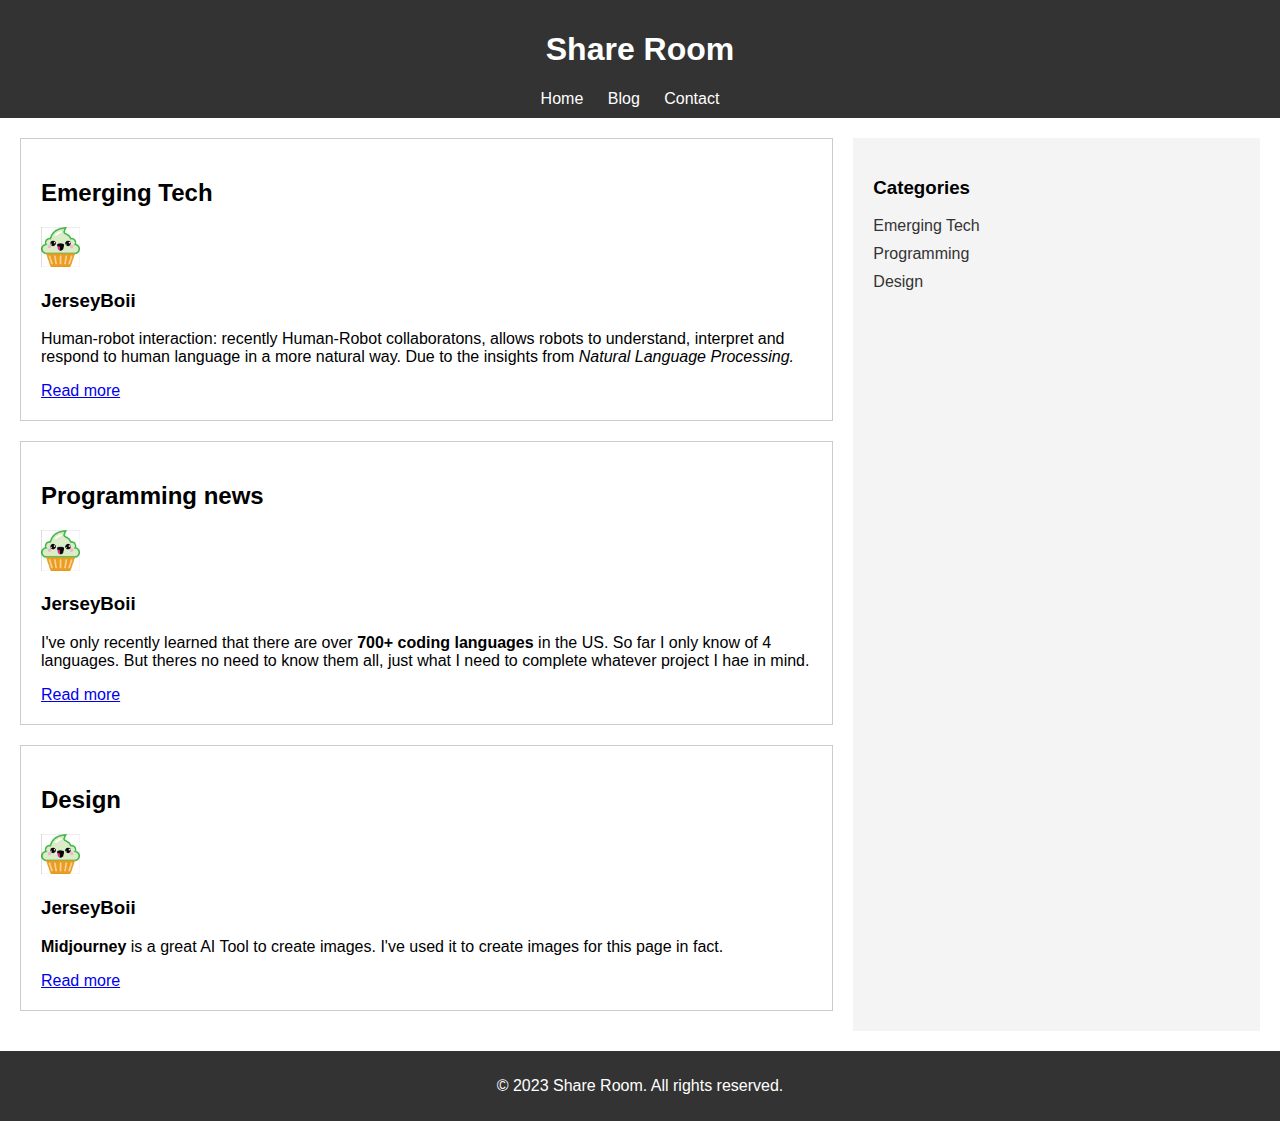
<file: index.html>
<!DOCTYPE html>
<html lang="en">
<head>
	<meta charset="UTF-8">
	<meta name="viewport" content="width=device-width, initial-scale=1.0">
	<link rel="stylesheet" type="text/css" href="css/main.css">
	<title>Blog Zone</title>
</head>
<header>
	<h1>Share Room</h1>
		<nav>
			<ul>
				<li><a href="./index.html">Home</a></li>
				<li class="dropdown">
					<a href="#">Blog</a>
				<div class="dropdown-content">
					<a href="pages/emerging-tech.html">Emerging-Tech</a>
					<a href="pages/programming-news.html">Programming-News</a>
					<a href="pages/design.html">Design</a>
				</div>
			    </li>
				<li><a href="pages/contact.html">Contact</a></li>
			</ul>
		</nav>
</header>
<body>
<div class="grid-box">
	<section class="content">
		<article class="blog-post">
			<h2>Emerging Tech</h2>
				<img src="images/cupcake_moji.png" alt="Post Image">
				<h3>JerseyBoii</h3>
				    <p>
					Human-robot interaction: recently Human-Robot collaboratons, allows robots to understand, interpret and respond to human language in a more natural way. Due to the insights from <em>Natural Language Processing.</em>
				    </p>	
			<a href="pages/emerging-tech.html" class="additional-info">Read more</a>
		</article>
		<article class="blog-post">
			<h2>Programming news</h2>
				<img src="images/cupcake_moji.png" alt="Post Image">
				<h3>JerseyBoii</h3>
				    <p>
					I've only recently learned that there are over <b>700+ coding languages</b> in the US. So far I only know of 4 languages. But theres no need to know them all, just what I need to complete whatever project I hae in mind.
				    </p>
			<a href="pages/programming-news.html" class="additional-info">Read more</a>
		</article>
		<article class="blog-post">
			<h2>Design</h2>
			    <img src="images/cupcake_moji.png" alt="Post Image">
				<h3>JerseyBoii</h3>
				    <p>
					<b>Midjourney</b> is a great AI Tool to create images. I've used it to create images for this page in fact.
				    </p>
			<a href="pages/design.html">Read more</a>
		</article>
	</section>				
</body>
    <div class="nav_container">
 	<h3>Categories</h3>
		<a href="pages/emerging-tech.html">Emerging Tech</a>
		<a href="pages/programming-news.html">Programming</a>
		<a href="pages/design.html">Design</a>
    </div> 
</div>
<footer>
		<p>&copy; 2023 Share Room. All rights reserved.</p>
</footer>       
</html>
</file>
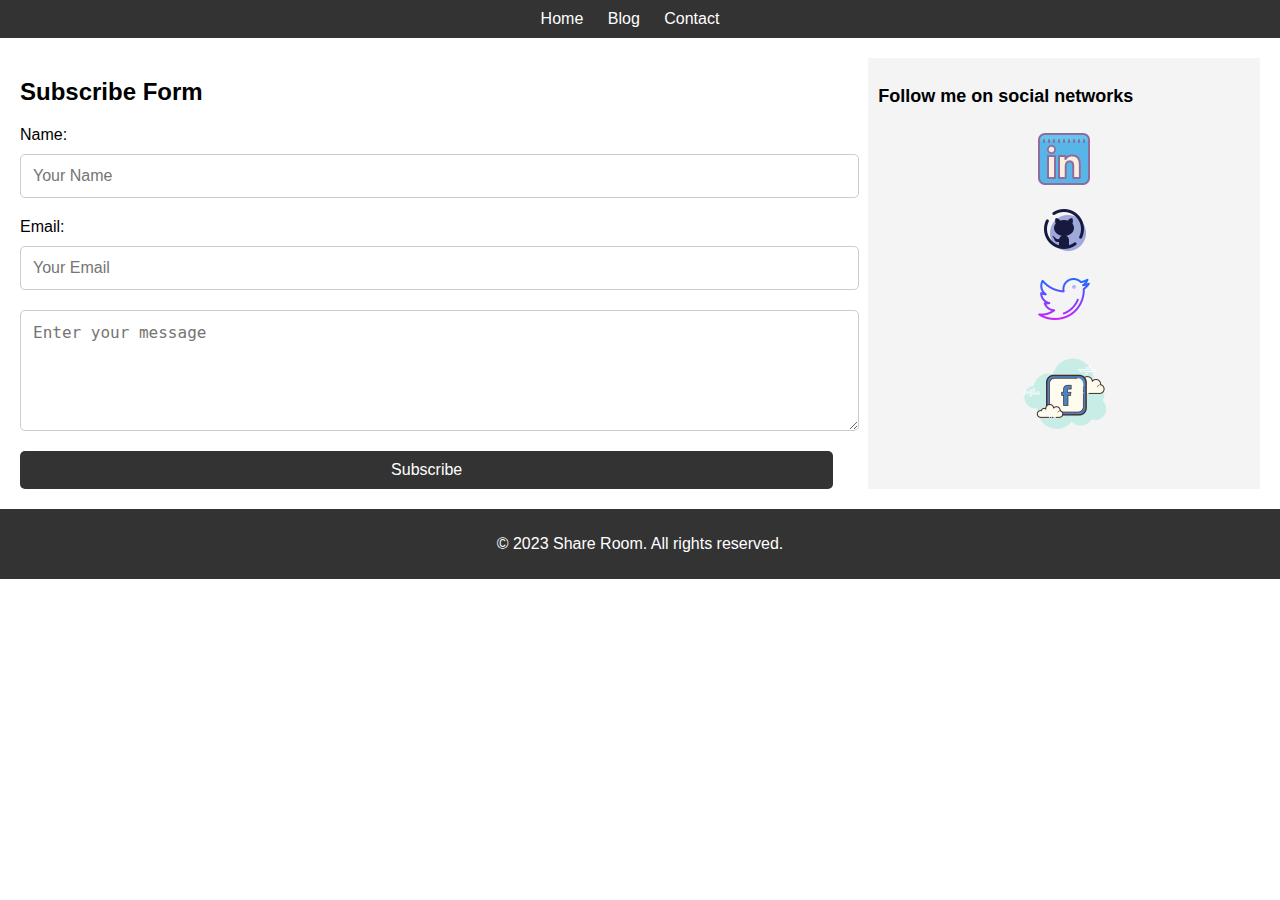
<file: pages/contact.html>
<!DOCTYPE html>
<html lang="en">
<head>
	<meta charset="UTF-8">
	<meta name="viewport" content="width=device-width, initial-scale=1">
	<link rel="stylesheet" type="text/css" href="../css/main.css">
	<title>Contact</title>
</head>
<body>
	<header>
		<nav>
			<ul>
				<li><a href="../index.html">Home</a></li>
				<li class="dropdown">
					<a href="#">Blog</a>
				<div class="dropdown-content">
					<a href="./emerging-tech.html">Emerging-Tech</a>
					<a href="./programming-news.html">Programming-News</a>
					<a href="./design.html">Design</a>
				</div>
			    </li>
				<li><a href="./contact.html">Contact</a></li>
			</ul>
		</nav>		
	</header>
	<div class="grid-box">
		<div class="content">
			<h2>Subscribe Form</h2>
			<form action="subscribe_form" method="post" class="form-and-social">
				<div class="form-group">
					<label for="name">Name:</label>
					<input name="name" type="text" class="form-control" id="name" placeholder="Your Name">
				</div>
				<div class="form-group">
					<label for="email">Email:</label>
					<input name="email" type="email" class="form-control" id="email" placeholder="Your Email">
				</div>
				<div class="form-group">
					<textarea name="message" class="form-control" rows="5" placeholder="Enter your message"></textarea>
				</div>
				<button type="submit" class="btn btn-default btn-lg">Subscribe</button>
			</form>
		</div>
		<div class="social-sharing">
			<h3 class="social-text">Follow me on social networks</h3>
			<div class="social-icons">
			<a href="https://www.linkedin.com/in/jeremy-mccallop-b9638b185/" title="" class="fa-icon" target="_blank" aria-label="Follow me on LinkedIn">
				<img src="../images/icons8-linkedin-64.png" alt="LinkedIn Icon">
			</a>
			<a href="https://github.com/jmccallo" target="_blank" aria-label="Checkout my work on GitHub">
				<img src="../images/icons8-github-48.png" alt="GitHub Icon">
			</a>
			<a href="https://twitter.com/your_twitter_profile" target="_blank" aria-label="Follow me on Twitter">
				<img src="../images/icons8-twitter-64.png" alt="Twitter Icon">
			</a>
			<a href="https://www.facebook.com/your_facebook_page" target="_blank" aria-label="Follow me on Facebook">
				<img src="../images/icons8-facebook-100.png" alt="Facebook Icon">
			</a>
		</div>
		</div>
	</div>
	<footer>
		<p>&copy; 2023 Share Room. All rights reserved.</p>
	</footer>
</body>
</html>
</file>
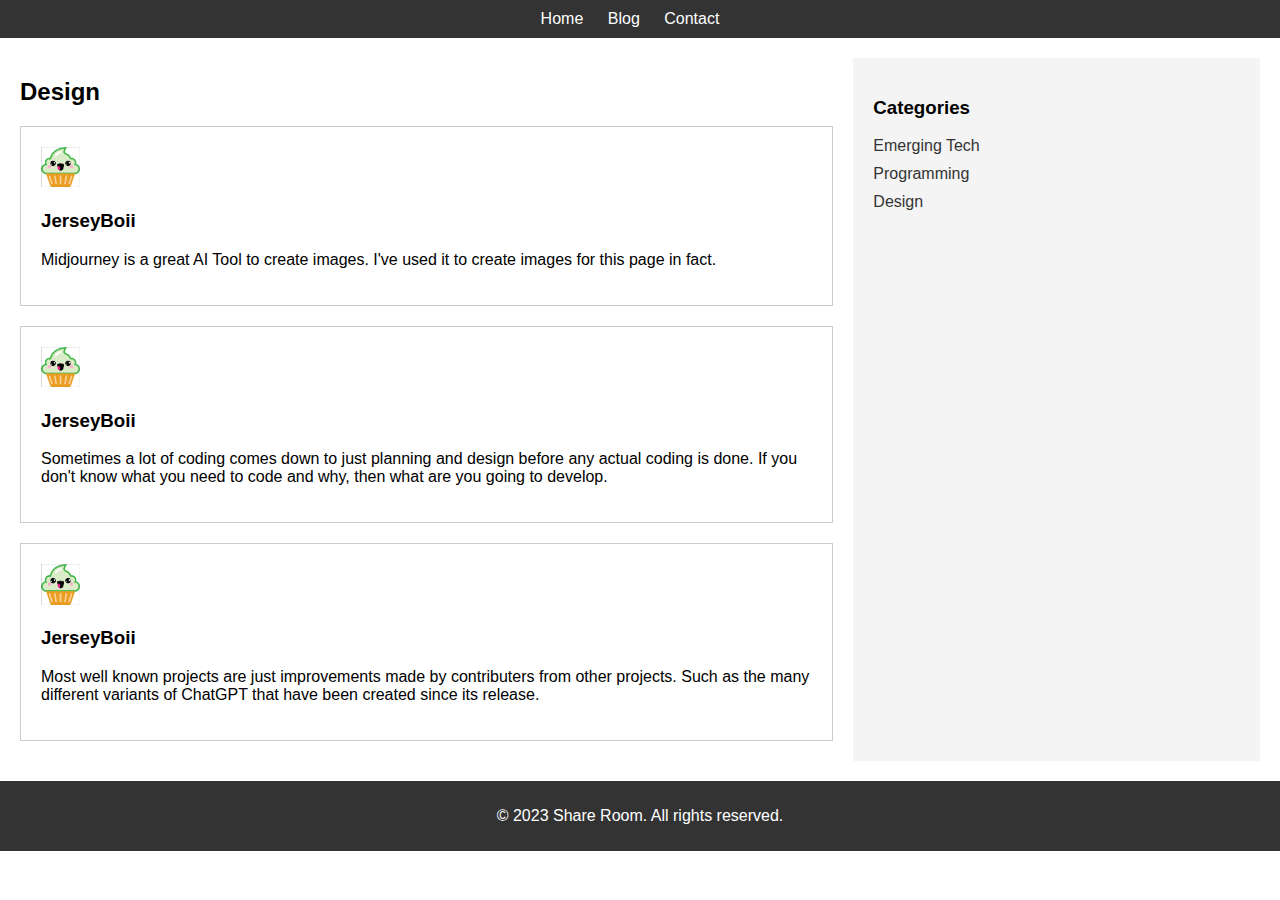
<file: pages/design.html>
<!DOCTYPE html>
<html lang="en">
<head>
	<meta charset="UTF-8">
	<meta content="width=device-width, initial-scale=1" name="viewport">
	<link rel="stylesheet" type="text/css" href="../css/main.css">
</head>
<header>
	<nav>
		<ul>
			<li><a href="../index.html">Home</a></li>
			<li class="dropdown">
				<a href="#">Blog</a>
				<div class="dropdown-content">
					<a href="./emerging-tech.html">Emerging-Tech</a>
					<a href="./programming-news.html">Programming-News</a>
					<a href="./design.html">Design</a>
				</div>
			</li>
			<li><a href="./contact.html">Contact</a></li>
		</ul>
	</nav>	
</header>
<div class="grid-box">
 <body class="content">
	<section>
	<h2>Design</h2>
	<article class="blog-post">
		<img src="../images/cupcake_moji.png" alt="Post Image">
		<h3>JerseyBoii</h3>
		    <p>
			Midjourney is a great AI Tool to create images. I've used it to create images for this page in fact.
		    </p>
	</article>
	<article class="blog-post">
		<img src="../images/cupcake_moji.png" alt="Post Image">
		<h3>JerseyBoii</h3>
		    <p>
			Sometimes a lot of coding comes down to just planning and design before any actual coding is done. If you don't know what you need to code and why, then what are you going to develop.
		    </p>
	</article>
	<article class="blog-post">
		<img src="../images/cupcake_moji.png"alt="Post Image">
		<h3>JerseyBoii</h3>
		    <p>
			Most well known projects are just improvements made by contributers from other projects. Such as the many different variants of ChatGPT that have been created since its release.
		    </p>
	</article>
	</section>		
 </body>
 <div class="nav_container">
 	<h3>Categories</h3>
		<a href="./emerging-tech.html">Emerging Tech</a>
		<a href="./programming-news.html">Programming</a>
		<a href="./design.html">Design</a>
  </div> 
</div>
<footer>
	<p>&copy; 2023 Share Room. All rights reserved.</p>
</footer>
</html>
</file>
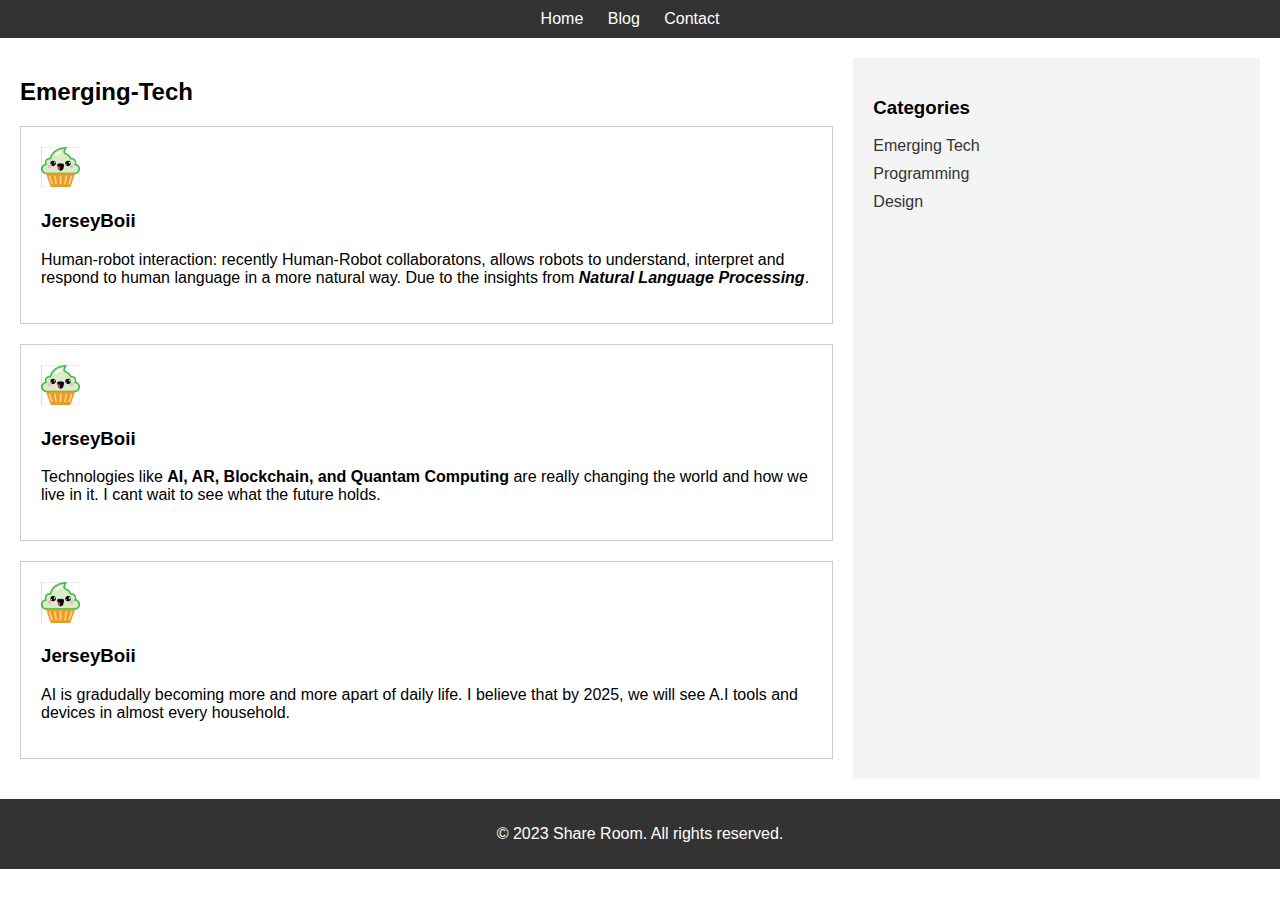
<file: pages/emerging-tech.html>
<!DOCTYPE html>
<html lang="en">
<head>
    <meta charset="UTF-8">
    <meta content="width=device-width, initial-scale=1" name="viewport">
    <link rel="stylesheet" type="text/css" href="../css/main.css">
</head>
<header>
    <nav>
        <ul>
            <li><a href="../index.html">Home</a></li>
            <li class="dropdown">
                <a href="#">Blog</a>
                <div class="dropdown-content">
                    <a href="./emerging-tech.html">Emerging-Tech</a>
                    <a href="./programming-news.html">Programming-News</a>
                    <a href="./design.html">Design</a>
                </div>
            </li>
            <li><a href="./contact.html">Contact</a></li>
        </ul>
    </nav>  
</header>
<div class="grid-box">
 <body class="content">
<section>
    <h2>Emerging-Tech</h2>
    <article class="blog-post">
        <img src="../images/cupcake_moji.png" alt="Post Image">
        <h3>JerseyBoii</h3>
            <p>
            Human-robot interaction: recently Human-Robot collaboratons, allows robots to understand, interpret and respond to human language in a more natural way. Due to the insights from <em><b>Natural Language Processing</b></em>.
            </p>
    </article>
    <article class="blog-post">
        <img src="../images/cupcake_moji.png" alt="Post Image">
        <h3>JerseyBoii</h3>
            <p>
            Technologies like <b>AI, AR, Blockchain, and Quantam Computing</b> are really changing the world and how we live in it. I cant wait to see what the future holds.
            </p>
    </article>
    <article class="blog-post">
        <img src="../images/cupcake_moji.png"alt="Post Image">
        <h3>JerseyBoii</h3>
            <p>
            AI is gradudally becoming more and more apart of daily life. I believe that by 2025, we will see A.I tools and devices in almost every household.
            </p>
    </article>
</section>      
 </body>
 <div class="nav_container">
    <h3>Categories</h3>
        <a href="./emerging-tech.html">Emerging Tech</a>
        <a href="./programming-news.html">Programming</a>
        <a href="./design.html">Design</a>
</div>
</div>
<footer>
    <p>&copy; 2023 Share Room. All rights reserved.</p>
</footer>
</html>
</file>
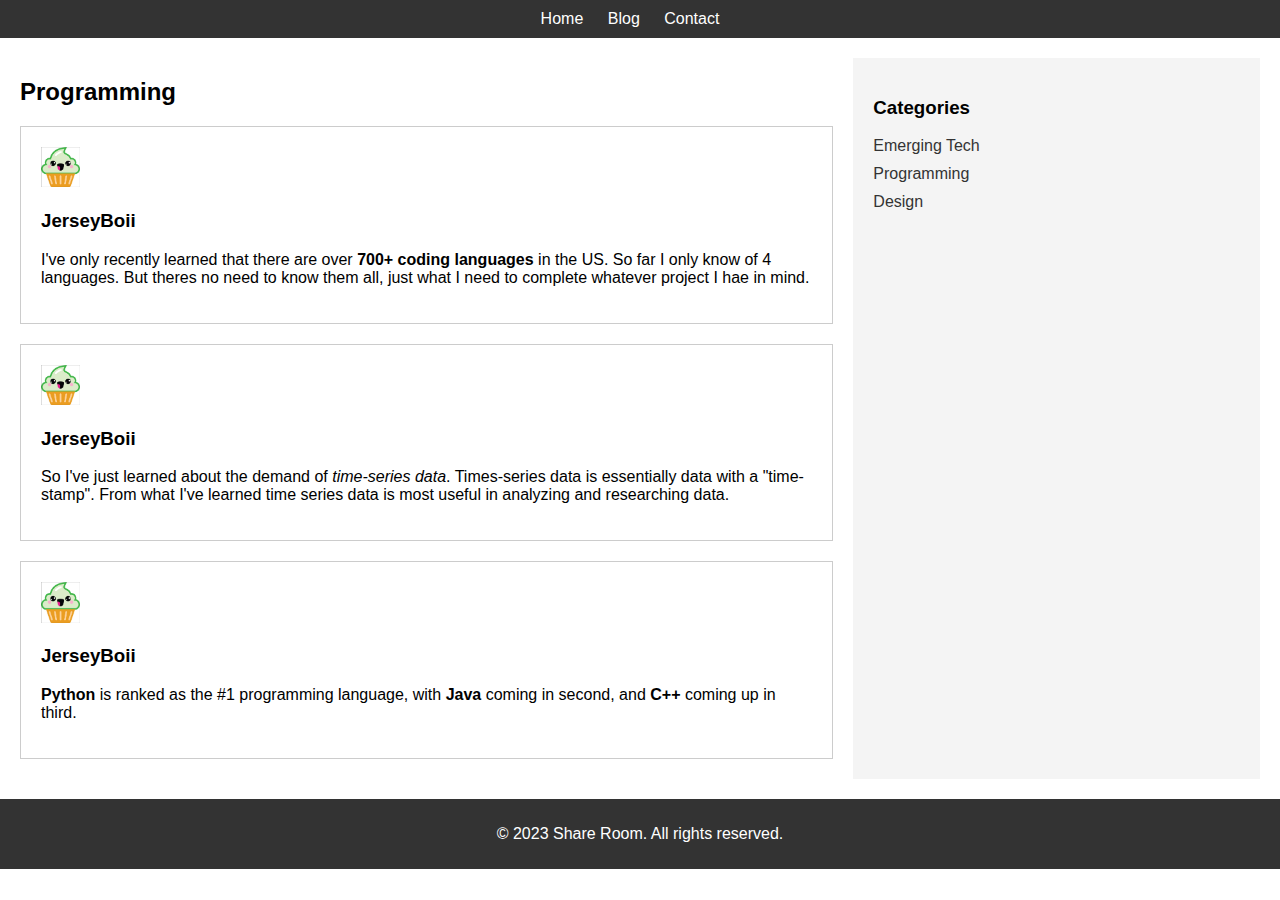
<file: pages/programming-news.html>
<!DOCTYPE html>
<html lang="en">
<head>
	<meta charset="UTF-8">
	<meta content="width=device-width, initial-scale=1" name="viewport">
	<link rel="stylesheet" type="text/css" href="../css/main.css">
</head>
<header>
	<nav>
		<ul>
			<li><a href="../index.html">Home</a></li>
			<li class="dropdown">
				<a href="#">Blog</a>
				<div class="dropdown-content">
					<a href="./emerging-tech.html">Emerging-Tech</a>
					<a href="./programming-news.html">Programming-News</a>
					<a href="./design.html">Design</a>
				</div>
			</li>
			<li><a href="./contact.html">Contact</a></li>
		</ul>
	</nav>	
</header>
<div class="grid-box">
 <body class="content">
<section>
	<h2>Programming</h2>
	<article class="blog-post">		
		<img src="../images/cupcake_moji.png" alt="Post Image">
		<h3>JerseyBoii</h3>
		    <p>
			I've only recently learned that there are over <b>700+ coding languages</b> in the US. So far I only know of 4 languages. But theres no need to know them all, just what I need to complete whatever project I hae in mind.
		    </p>
	</article>
	<article class="blog-post">
		<img src="../images/cupcake_moji.png" alt="Post Image">
		<h3>JerseyBoii</h3>
		    <p>
			So I've just learned about the demand of <em>time-series data</em>. Times-series data is essentially data with a "</b>time-stamp</b>". From what I've learned time series data is most useful in analyzing and researching data.
		    </p>
	</article>
	<article class="blog-post">
		<img src="../images/cupcake_moji.png" alt="Post Image">
		<h3>JerseyBoii</h3>
		    <p>
			<b>Python</b> is ranked as the #1 programming language, with <b>Java</b> coming in second, and <b>C++</b> coming up in third.
		    </p>
	</article>
</section>		
 </body>
 <div class="nav_container">
 	<h3>Categories</h3>
		<a href="./emerging-tech.html">Emerging Tech</a>
		<a href="./programming-news.html">Programming</a>
		<a href="./design.html">Design</a>
</div>
</div>
<footer>
	<p>&copy; 2023 Share Room. All rights reserved.</p>
</footer>
</html>
</file>
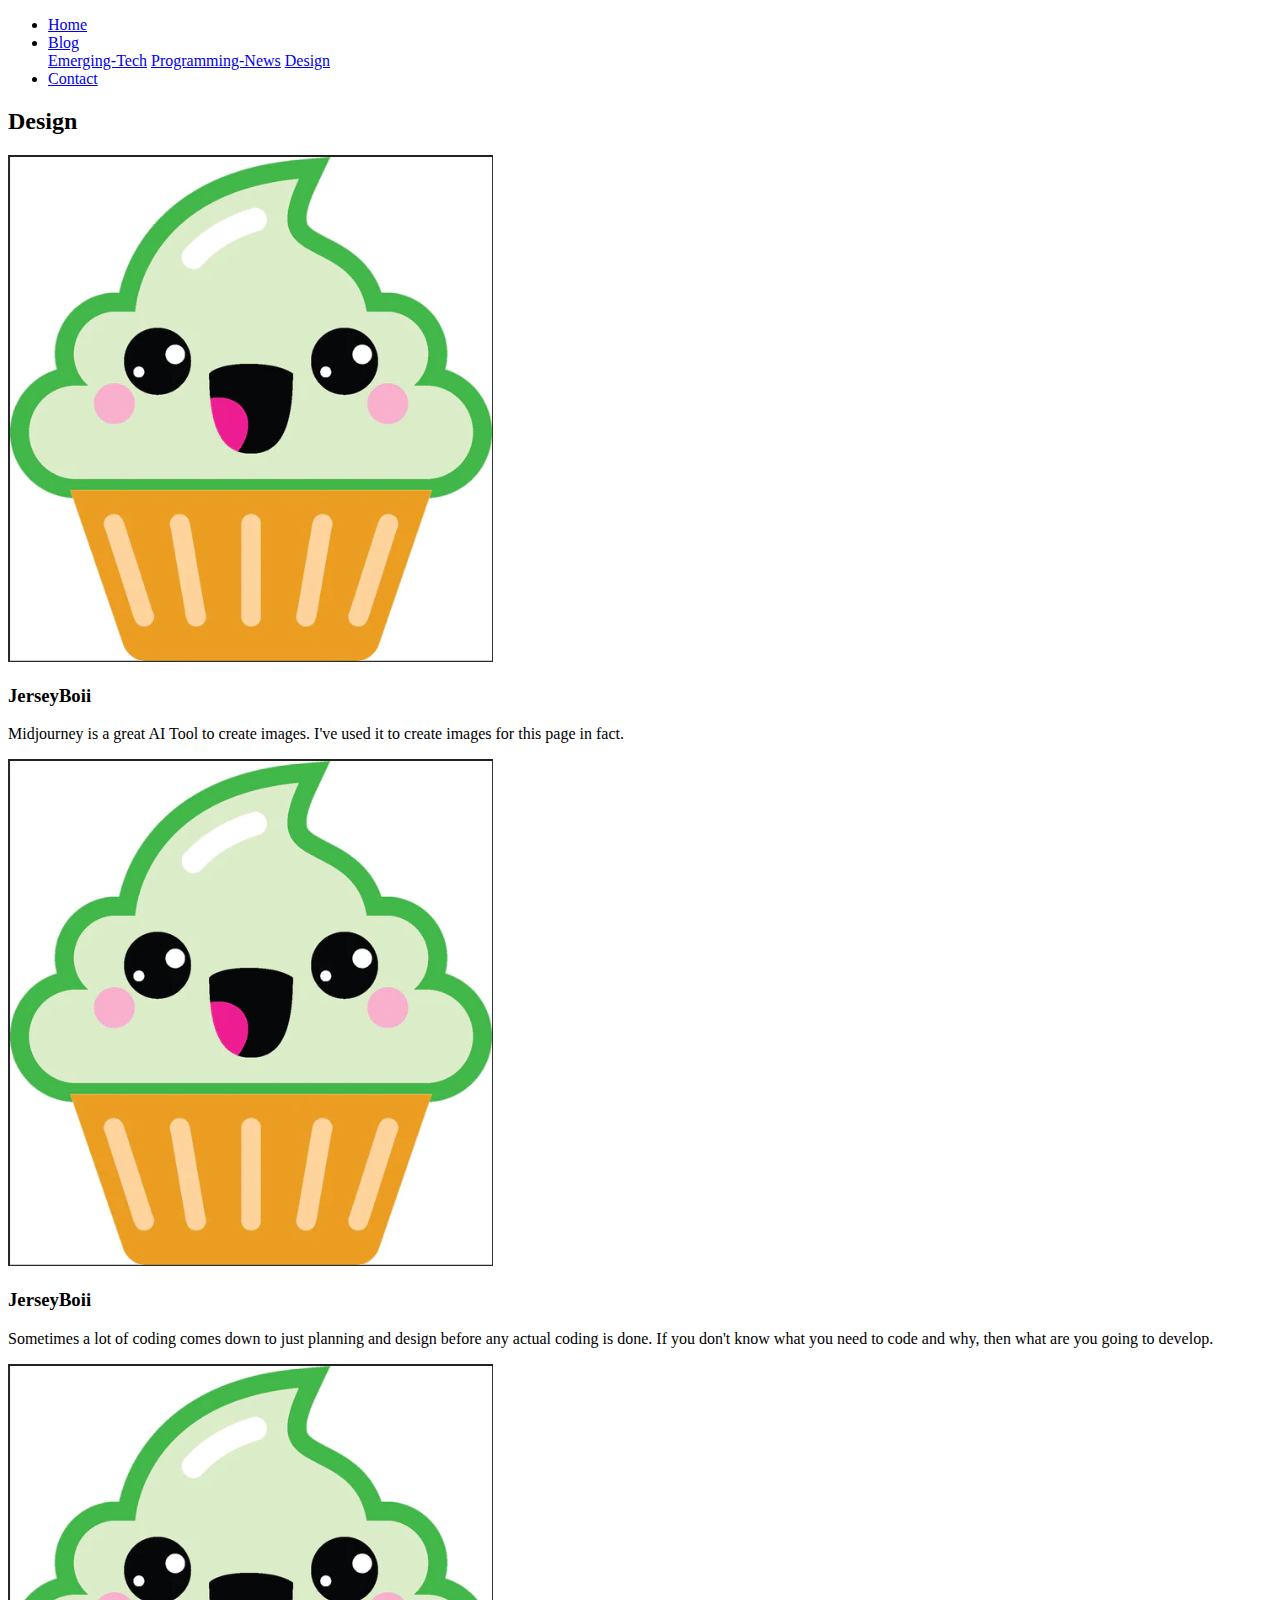
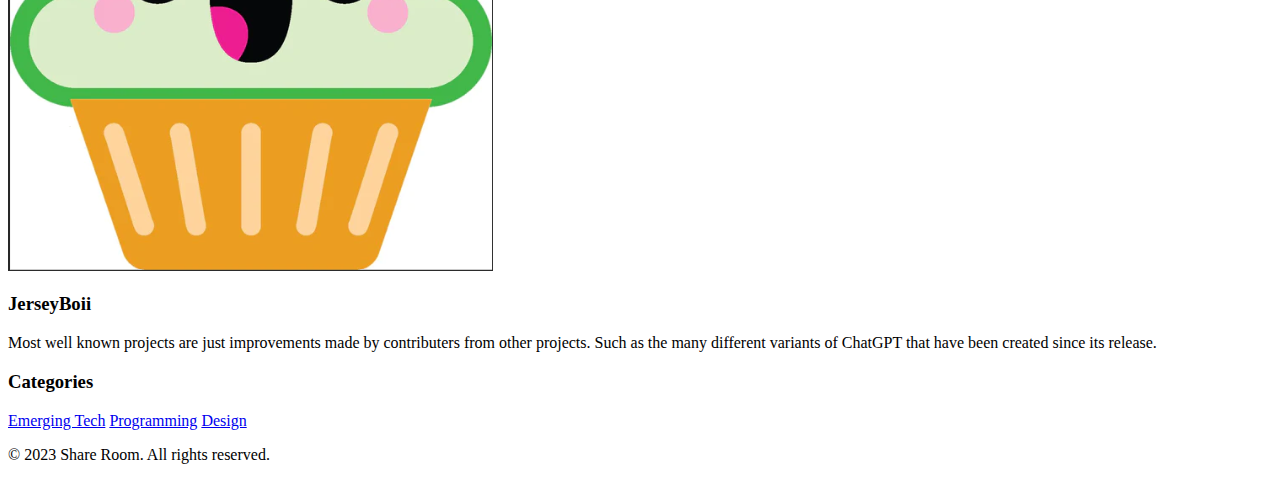
<file: posts/design.html>
<!DOCTYPE html>
<html lang="en">
<head>
	<meta charset="UTF-8">
	<meta content="width=device-width, initial-scale=1" name="viewport">
	<link rel="stylesheet" type="text/css" href="file:///C:/Users/JerseyFyah/Desktop/Blog-Project/Personal-Blog-Website/styles.css">
</head>
<header>
	<nav>
		<ul>
			<li><a href="../index.html">Home</a></li>
			<li class="dropdown">
					<a href="#">Blog</a>
				<div class="dropdown-content">
					<a href="./emerging-tech.html">Emerging-Tech</a>
					<a href="./programming-news.html">Programming-News</a>
					<a href="./design.html">Design</a>
				</div>
			    </li>
			<li><a href="../contact.html">Contact</a></li>
		</ul>
	</nav>	
</header>
<div class="grid-box">
 <body class="content">
	<section>
	<h2>Design</h2>
	<article>
		<div class="blog-post">
					<img src="../images/cupcake_moji.png" alt="Post Image">
					<h3>JerseyBoii</h3>
		<p>
			Midjourney is a great AI Tool to create images. I've used it to create images for this page in fact.
		</p>
	</div>
	</article>
	<article>
		<div class="blog-post">
		   <img src="../images/cupcake_moji.png" alt="Post Image">
		  <h3>JerseyBoii</h3>
		  <p>
			Sometimes a lot of coding comes down to just planning and design before any actual coding is done. If you don't know what you need to code and why, then what are you going to develop.
		   </p>
	</div>
	</article>
	<article>
		<div class="blog-post">
					<img src="../images/cupcake_moji.png"alt="Post Image">
			<h3>JerseyBoii</h3>
		    <p>
			Most well known projects are just improvements made by contributers from other projects. Such as the many different variants of ChatGPT that have been created since its release.
		    </p>
	</div>
	</article>
	</section>		
 </body>
 <div class="nav_container">
 	<h3>Categories</h3>
		<a href="./emerging-tech.html">Emerging Tech</a>
		<a href="./programming-news.html">Programming</a>
		<a href="./design.html">Design</a>
  </div> 
</div>
<footer>
	<p>&copy; 2023 Share Room. All rights reserved.</p>
</footer>
</html>
</file>
<file: css/main.css>
@import url('nav.css');
@import url('blog.css');
@import url('contact.css');
@import url('media-queries.css');

body {
    font-family: Arial, sans-serif;
    margin: 0;
    padding: 0;
}

header {
    background-color: #333;
    color: #fff;
    padding: 10px 0;
    text-align: center;
}


.grid-box {
    display: grid;
    grid-template-columns: 2fr 1fr;
    grid-gap: 20px;
    padding: 20px;
}

.content {
    display: flex;
    flex-direction: column;
}
 
footer {
    background-color: #333;
    color: #fff;
    text-align: center;
    padding: 10px 0;
}
</file>
